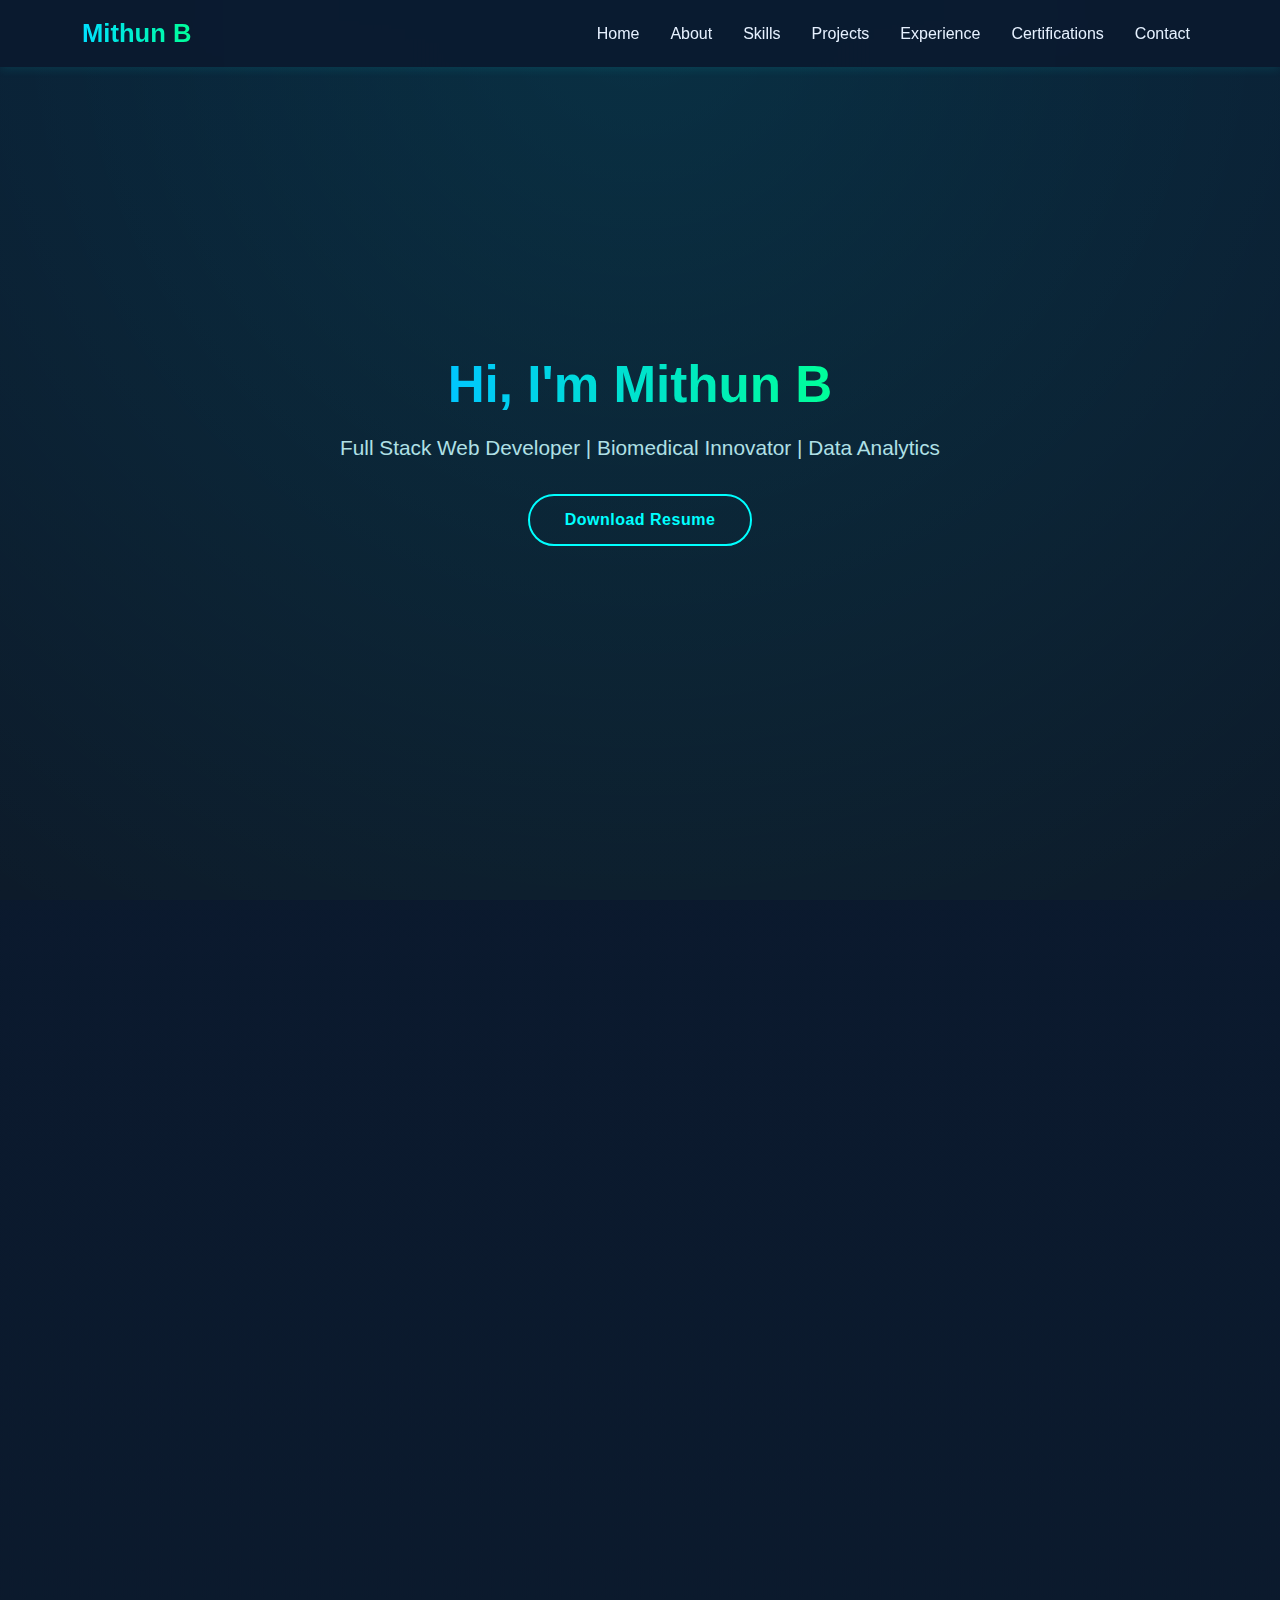
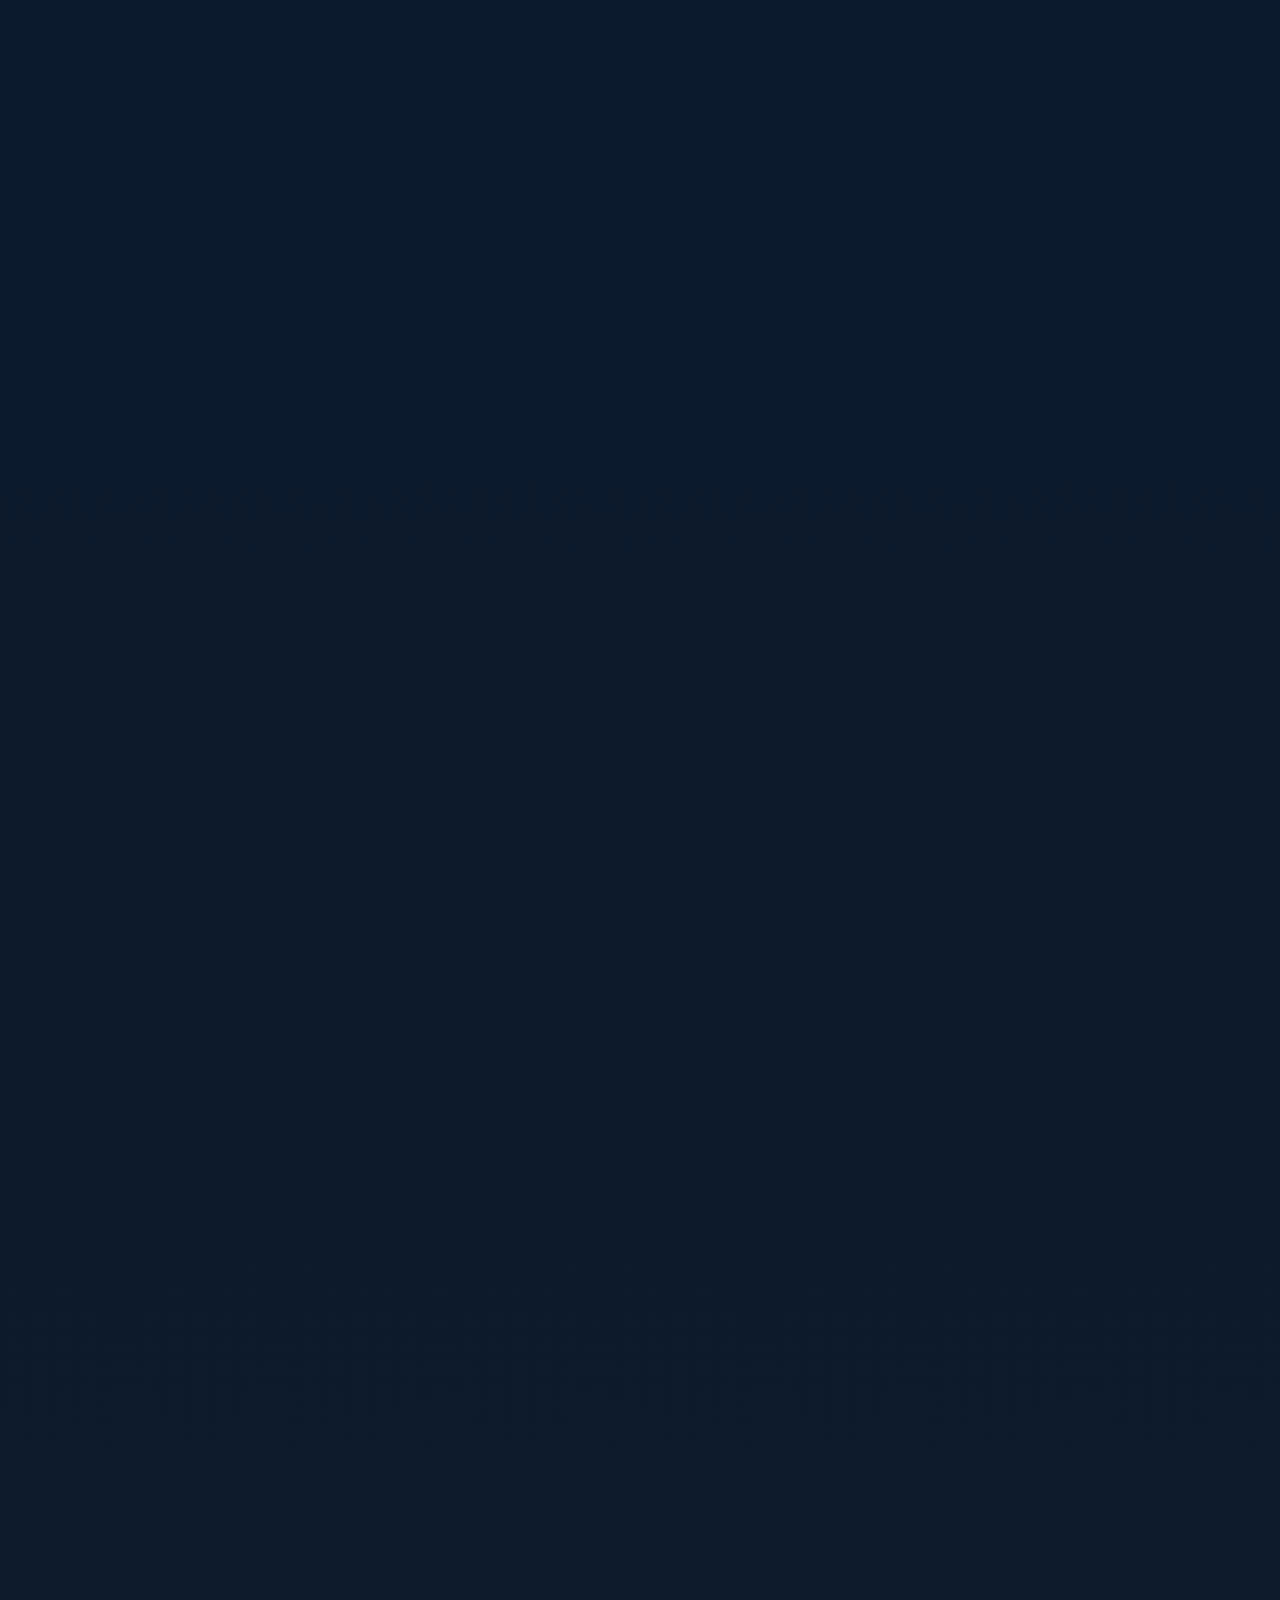
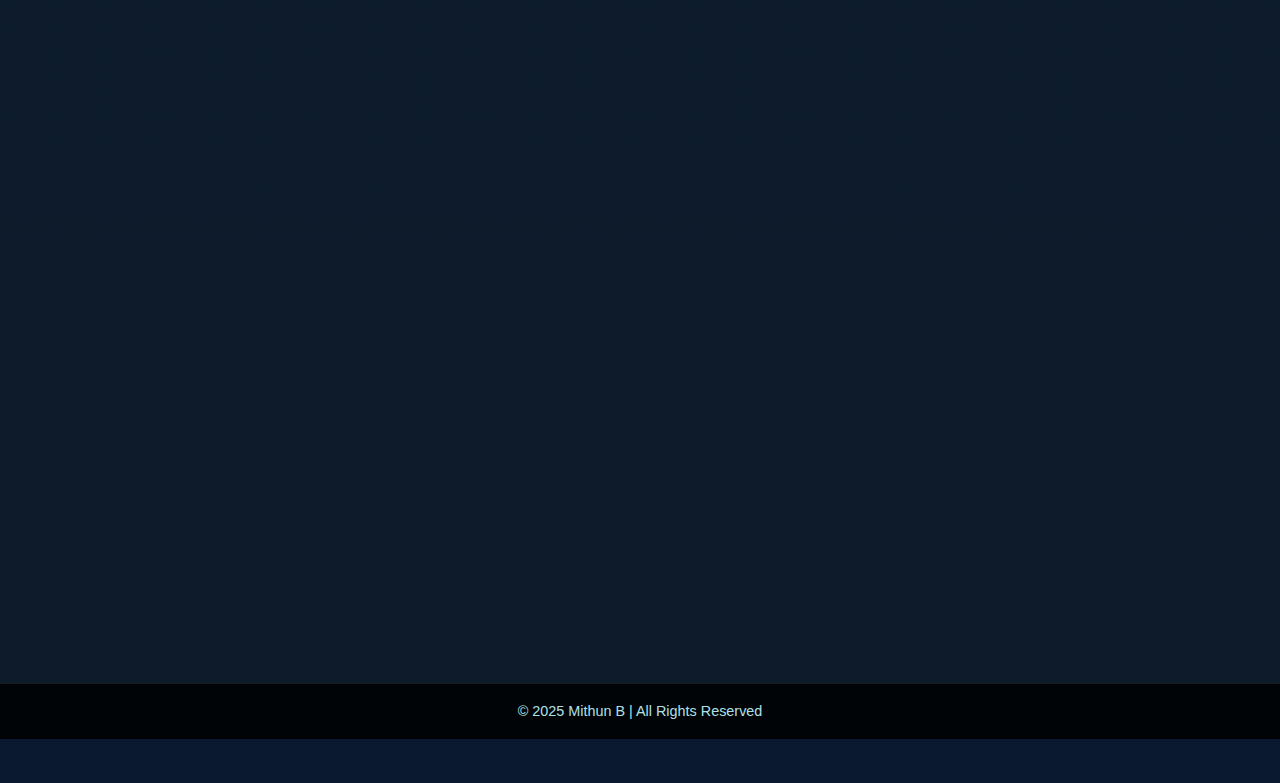
<file: index.html>
<!DOCTYPE html>
<html lang="en">
<head>
  <meta charset="UTF-8" />
  <meta name="viewport" content="width=device-width, initial-scale=1.0" />
  <title>Mithun B | Portfolio</title>

  <!-- Bootstrap CSS -->
  <link href="https://cdn.jsdelivr.net/npm/bootstrap@5.3.2/dist/css/bootstrap.min.css" rel="stylesheet" />

  <!-- AOS Animation Library -->
  <link href="https://cdn.jsdelivr.net/npm/aos@2.3.4/dist/aos.css" rel="stylesheet" />

  <!-- Font Awesome Icons -->
  <link href="https://cdnjs.cloudflare.com/ajax/libs/font-awesome/6.5.0/css/all.min.css" rel="stylesheet" />

  <!-- Custom External CSS -->
  <link rel="stylesheet" href="assets/css/style.css" />
</head>

<body>

  <!-- Navbar -->
  <nav class="navbar navbar-expand-lg navbar-dark bg-dark fixed-top">
    <div class="container">
      <a class="navbar-brand fw-bold" href="#home">Mithun B</a>
      <button class="navbar-toggler" type="button" data-bs-toggle="collapse" data-bs-target="#navbarNav">
        <span class="navbar-toggler-icon"></span>
      </button>
      <div class="collapse navbar-collapse justify-content-end" id="navbarNav">
        <ul class="navbar-nav">
          <li class="nav-item"><a class="nav-link" href="#home">Home</a></li>
          <li class="nav-item"><a class="nav-link" href="#about">About</a></li>
          <li class="nav-item"><a class="nav-link" href="#skills">Skills</a></li>
          <li class="nav-item"><a class="nav-link" href="#portfolio">Projects</a></li>
          <li class="nav-item"><a class="nav-link" href="#experience">Experience</a></li>
          <li class="nav-item"><a class="nav-link" href="#certifications">Certifications</a></li>
          <li class="nav-item"><a class="nav-link" href="#contact">Contact</a></li>
        </ul>
      </div>
    </div>
  </nav>

  <!-- Hero Section (Removed Photo) -->
  <section class="hero text-center" id="home" data-aos="fade-up">
    <h1>Hi, I'm <span>Mithun B</span></h1>
    <p>Full Stack Web Developer | Biomedical Innovator | Data Analytics</p>
    <a href="assets/resume/resume.pdf" class="btn hero-btn" download>Download Resume</a>
  </section>

  <!-- About Section -->
  <section class="container py-5" id="about" data-aos="fade-up">
    <h2>About Me</h2>
    <p>
      I am <strong>Mithun B</strong>, a passionate Computer Science Engineering student at K. Ramakrishnan College of Engineering.
      I am skilled in full stack web development and have built several real-world academic and data-driven projects.
    </p>
    <p>
      I have strong technical knowledge in frontend and backend development with experience in building dynamic websites and predictive systems.
      I’ve also explored cloud computing, IoT, and AI-based applications.
    </p>
    <p>
      I am a certified N5-level Japanese learner and continuously improving my communication and programming skills.
    </p>
    <p>
      My goal is to become a skilled software developer by combining modern web technologies with smart innovations.
    </p>
    <p>
      I am also a creative problem solver, having participated in multiple 24-hour hackathons, including Shri Ramakrishna College and VIT Chennai.
      My patented project, <strong>CardiNail</strong>, demonstrates my ability to combine biomedical innovation with AI solutions for early disease detection.
    </p>
  </section>

  <!-- Skills Section -->
  <section class="container py-5" id="skills" data-aos="fade-left">
    <h2 class="text-center mb-4">Skills</h2>
    <div class="row text-center">
      <div class="col-md-4 mb-4">
        <div class="card shadow-sm p-3 border-0 skill-card">
          <i class="fab fa-html5 fa-3x text-danger mb-2"></i>
          <h5>Frontend Development</h5>
          <p>HTML, CSS, JavaScript, Bootstrap</p>
        </div>
      </div>
      <div class="col-md-4 mb-4">
        <div class="card shadow-sm p-3 border-0 skill-card">
          <i class="fas fa-server fa-3x text-success mb-2"></i>
          <h5>Backend Development</h5>
          <p>PHP, MySQL</p>
        </div>
      </div>
      <div class="col-md-4 mb-4">
        <div class="card shadow-sm p-3 border-0 skill-card">
          <i class="fas fa-desktop fa-3x text-primary mb-2"></i>
          <h5>Desktop Applications</h5>
          <p>Java Swing</p>
        </div>
      </div>
      <div class="col-md-4 mb-4">
        <div class="card shadow-sm p-3 border-0 skill-card">
          <i class="fas fa-layer-group fa-3x text-warning mb-2"></i>
          <h5>Full Stack Development</h5>
          <p>Node.js (Basics), API Integration</p>
        </div>
      </div>
      <div class="col-md-4 mb-4">
        <div class="card shadow-sm p-3 border-0 skill-card">
          <i class="fas fa-brain fa-3x text-info mb-2"></i>
          <h5>Data Analysis & AI</h5>
          <p>Python, Pandas, Machine Learning (Basics)</p>
        </div>
      </div>
      <div class="col-md-4 mb-4">
        <div class="card shadow-sm p-3 border-0 skill-card">
          <i class="fas fa-language fa-3x text-secondary mb-2"></i>
          <h5>Languages</h5>
          <p>Japanese (JLPT N5), English</p>
        </div>
      </div>
    </div>
  </section>

  <!-- Projects Section -->
  <section class="container py-5" id="portfolio" data-aos="zoom-in">
    <h2 class="text-center mb-4">Projects</h2>
    <div class="row">
      <div class="col-md-6 mb-4">
        <div class="card shadow-sm border-success">
          <div class="card-body">
            <h5 class="card-title text-success">CardiNail (Patent Project)</h5>
            <p class="card-text">
              An AI-powered biomedical innovation for early heart disease detection through nail image analysis.
              Combines AI and healthcare technology for predictive diagnosis.
            </p>
            <p><small><em>Patent Project under Smart India Hackathon 2025</em></small></p>
          </div>
        </div>
      </div>

      <div class="col-md-6 mb-4">
        <div class="card shadow-sm border-warning">
          <div class="card-body">
            <h5 class="card-title text-warning">Pest Control System (IoT Project)</h5>
            <p class="card-text">
              IoT-based pest monitoring system using sensors to detect pest activity and analyze environmental data.
              Includes an alert mechanism and web dashboard for visualization.
            </p>
          </div>
        </div>
      </div>

      <div class="col-md-6 mb-4">
        <div class="card shadow-sm">
          <div class="card-body">
            <h5 class="card-title">Student Performance Prediction (Big Data Project)</h5>
            <p class="card-text">
              Developed a Big Data project to predict student performance using analytics and visualization tools.
            </p>
          </div>
        </div>
      </div>

      <div class="col-md-6 mb-4">
        <div class="card shadow-sm">
          <div class="card-body">
            <h5 class="card-title">House Price Prediction</h5>
            <p class="card-text">
              Machine learning project predicting house prices using Python regression models for real-world market insights.
            </p>
          </div>
        </div>
      </div>

      <div class="col-md-6 mb-4">
        <div class="card shadow-sm">
          <div class="card-body">
            <h5 class="card-title">Blogging Platform (Mini Project)</h5>
            <p class="card-text">
              A PHP-MySQL blogging website with user registration, login, and post management features.
            </p>
          </div>
        </div>
      </div>

      <div class="col-md-6 mb-4">
        <div class="card shadow-sm">
          <div class="card-body">
            <h5 class="card-title">Full Stack Web Development (Edutantra Internship)</h5>
            <p class="card-text">
              Created dynamic websites using HTML, CSS, JavaScript, and PHP during my Edutantra internship.
            </p>
          </div>
        </div>
      </div>

      <div class="col-md-12 mb-4">
        <div class="card shadow-sm border-primary">
          <div class="card-body">
            <h5 class="card-title text-primary">Train Collision Prevention System Using RF Technology</h5>
            <p class="card-text">
              Published research project using AI and IoT sensors to predict and prevent train collisions in real time.
              Enhances railway safety with deep learning and predictive analytics.
            </p>
            <p><small><em>Published Paper Project</em></small></p>
          </div>
        </div>
      </div>
    </div>
  </section>

  <!-- Experience Section -->
  <section class="container py-5" id="experience" data-aos="fade-right">
    <h2 class="text-center mb-4">Experience & Hackathons</h2>
    <ul class="list-unstyled text-center">
      <li><strong>Edutantra Technologies:</strong> Full Stack Web Development Intern</li>
      <li><strong>Hackathons:</strong> Participated in multiple 24-hour AI and Web hackathons</li>
    </ul>
  </section>

  <!-- Certifications Section -->
  <section class="container py-5 text-center" id="certifications" data-aos="fade-up">
    <h2 class="text-center mb-4">Certifications</h2>
    <div class="row justify-content-center">
      <div class="col-md-4 mb-4">
        <div class="cert-card">
          <i class="fas fa-code"></i>
          <h5>Edutantra</h5>
          <p>Full Stack Web Development</p>
        </div>
      </div>
      <div class="col-md-4 mb-4">
        <div class="cert-card">
          <i class="fas fa-database"></i>
          <h5>GUVI</h5>
          <p>Big Data Engineering Basics</p>
        </div>
      </div>
      <div class="col-md-4 mb-4">
        <div class="cert-card">
          <i class="fas fa-language"></i>
          <h5>JLPT</h5>
          <p>Japanese Language Proficiency (N5 Level)</p>
        </div>
      </div>
      <div class="col-md-6 mb-4">
        <div class="cert-card">
          <i class="fas fa-cloud"></i>
          <h5>NPTEL</h5>
          <p>Cloud Computing</p>
        </div>
      </div>
      <div class="col-md-6 mb-4">
        <div class="cert-card">
          <i class="fas fa-microchip"></i>
          <h5>NPTEL</h5>
          <p>Internet of Things (IoT)</p>
        </div>
      </div>
    </div>
  </section>

  <!-- Contact Section -->
  <section class="container py-5 text-center" id="contact" data-aos="fade-up">
    <h2 class="text-center mb-4">Contact Me</h2>
    <div class="contact-info mx-auto" style="max-width: 600px;">
      <p><i class="fas fa-envelope me-2 text-info"></i>
        <strong>Email:</strong>
        <a href="mailto:mmithun3270@gmail.com">mmithun3270@gmail.com</a>
      </p>
      <p><i class="fab fa-linkedin me-2 text-primary"></i>
        <strong>LinkedIn:</strong>
        <a href="https://linkedin.com/in/mithun-b-3513432a4" target="_blank">linkedin.com/in/mithunb</a>
      </p>
      <p><i class="fab fa-github me-2 text-light"></i>
        <strong>GitHub:</strong>
        <a href="https://github.com/Mithun3270" target="_blank">github.com/mithunb</a>
      </p>
    </div>
  </section>

  <!-- Footer -->
  <footer class="text-center py-3">
    &copy; 2025 Mithun B | All Rights Reserved
  </footer>

  <!-- Scripts -->
  <script src="https://cdn.jsdelivr.net/npm/bootstrap@5.3.2/dist/js/bootstrap.bundle.min.js"></script>
  <script src="https://cdn.jsdelivr.net/npm/aos@2.3.4/dist/aos.js"></script>
  <script>
    AOS.init({
      duration: 1000,
      easing: 'ease-in-out',
      once: false,
      mirror: true
    });
  </script>
</body>
</html>
</file>
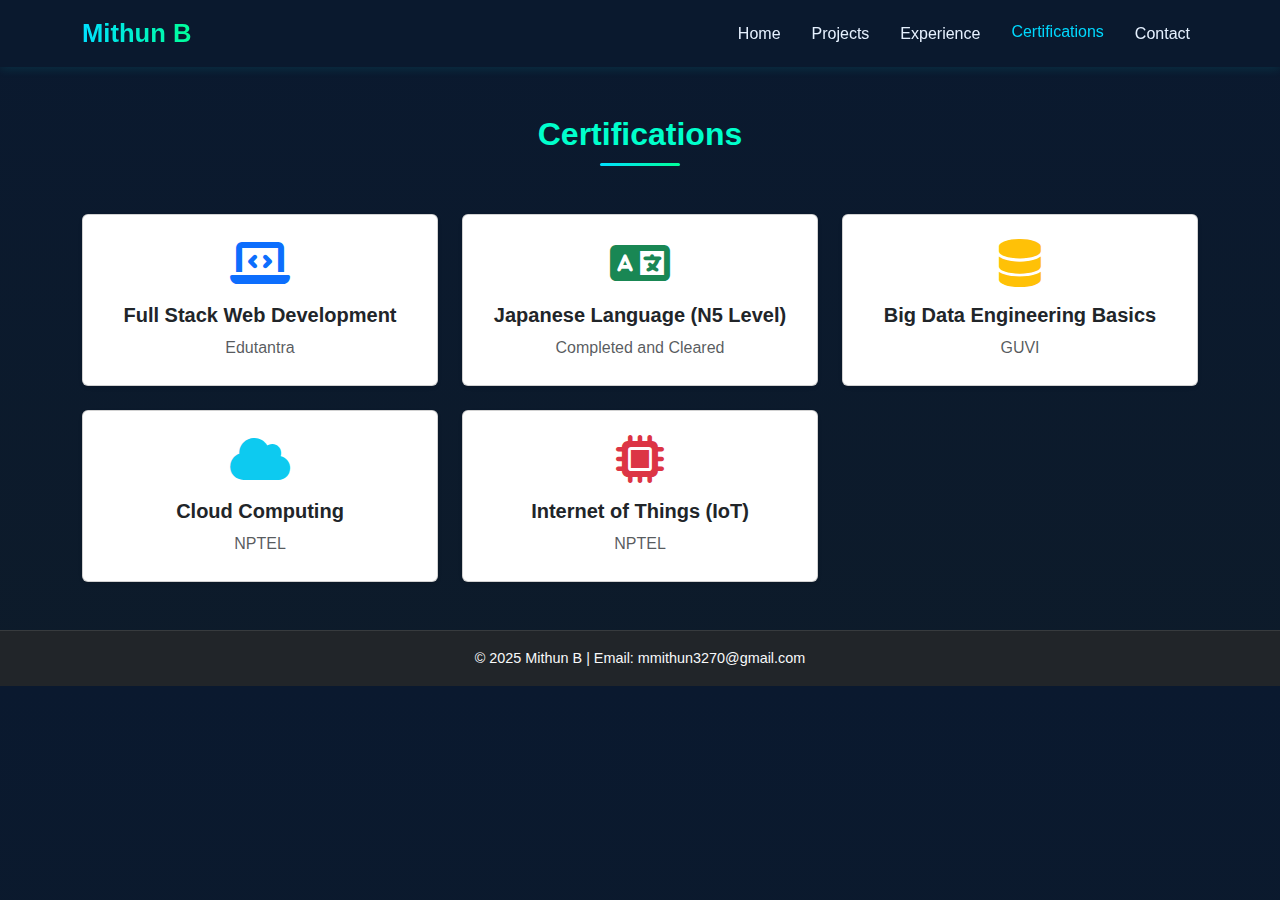
<file: certifications.html>
<!DOCTYPE html>
<html lang="en">
<head>
  <meta charset="UTF-8">
  <meta name="viewport" content="width=device-width, initial-scale=1.0">
  <title>Certifications - Mithun B</title>
  <link href="https://cdn.jsdelivr.net/npm/bootstrap@5.3.2/dist/css/bootstrap.min.css" rel="stylesheet">
  <link href="https://cdnjs.cloudflare.com/ajax/libs/font-awesome/6.5.0/css/all.min.css" rel="stylesheet">
  <link rel="stylesheet" href="assets/css/style.css">
</head>
<body>
  <!-- Navbar -->
  <nav class="navbar navbar-expand-lg navbar-dark bg-gradient">
    <div class="container">
      <a class="navbar-brand" href="index.html">Mithun B</a>
      <button class="navbar-toggler" type="button" data-bs-toggle="collapse" data-bs-target="#navbarNav">
        <span class="navbar-toggler-icon"></span>
      </button>
      <div class="collapse navbar-collapse" id="navbarNav">
        <ul class="navbar-nav ms-auto">
          <li class="nav-item"><a class="nav-link" href="index.html">Home</a></li>
          <li class="nav-item"><a class="nav-link" href="projects.html">Projects</a></li>
          <li class="nav-item"><a class="nav-link" href="experience.html">Experience</a></li>
          <li class="nav-item"><a class="nav-link active" href="certifications.html">Certifications</a></li>
          <li class="nav-item"><a class="nav-link" href="contact.html">Contact</a></li>
        </ul>
      </div>
    </div>
  </nav>

  <!-- Certifications Section -->
  <section class="container py-5">
    <h2 class="text-center mb-5">Certifications</h2>

    <div class="row g-4">
      <div class="col-md-6 col-lg-4">
        <div class="card text-center p-4 shadow-sm h-100">
          <i class="fa-solid fa-laptop-code fa-3x text-primary mb-3"></i>
          <h5 class="fw-bold">Full Stack Web Development</h5>
          <p class="text-muted mb-0">Edutantra</p>
        </div>
      </div>

      <div class="col-md-6 col-lg-4">
        <div class="card text-center p-4 shadow-sm h-100">
          <i class="fa-solid fa-language fa-3x text-success mb-3"></i>
          <h5 class="fw-bold">Japanese Language (N5 Level)</h5>
          <p class="text-muted mb-0">Completed and Cleared</p>
        </div>
      </div>

      <div class="col-md-6 col-lg-4">
        <div class="card text-center p-4 shadow-sm h-100">
          <i class="fa-solid fa-database fa-3x text-warning mb-3"></i>
          <h5 class="fw-bold">Big Data Engineering Basics</h5>
          <p class="text-muted mb-0">GUVI</p>
        </div>
      </div>

      <div class="col-md-6 col-lg-4">
        <div class="card text-center p-4 shadow-sm h-100">
          <i class="fa-solid fa-cloud fa-3x text-info mb-3"></i>
          <h5 class="fw-bold">Cloud Computing</h5>
          <p class="text-muted mb-0">NPTEL</p>
        </div>
      </div>

      <div class="col-md-6 col-lg-4">
        <div class="card text-center p-4 shadow-sm h-100">
          <i class="fa-solid fa-microchip fa-3x text-danger mb-3"></i>
          <h5 class="fw-bold">Internet of Things (IoT)</h5>
          <p class="text-muted mb-0">NPTEL</p>
        </div>
      </div>
    </div>
  </section>

  <!-- Footer -->
  <footer class="text-center py-3 bg-dark text-light">
    <p class="mb-0">
      © 2025 Mithun B | Email:
      <a href="mailto:mmithun3270@gmail.com" class="text-light">mmithun3270@gmail.com</a>
    </p>
  </footer>

  <script src="https://cdn.jsdelivr.net/npm/bootstrap@5.3.2/dist/js/bootstrap.bundle.min.js"></script>
</body>
</html>
</file>
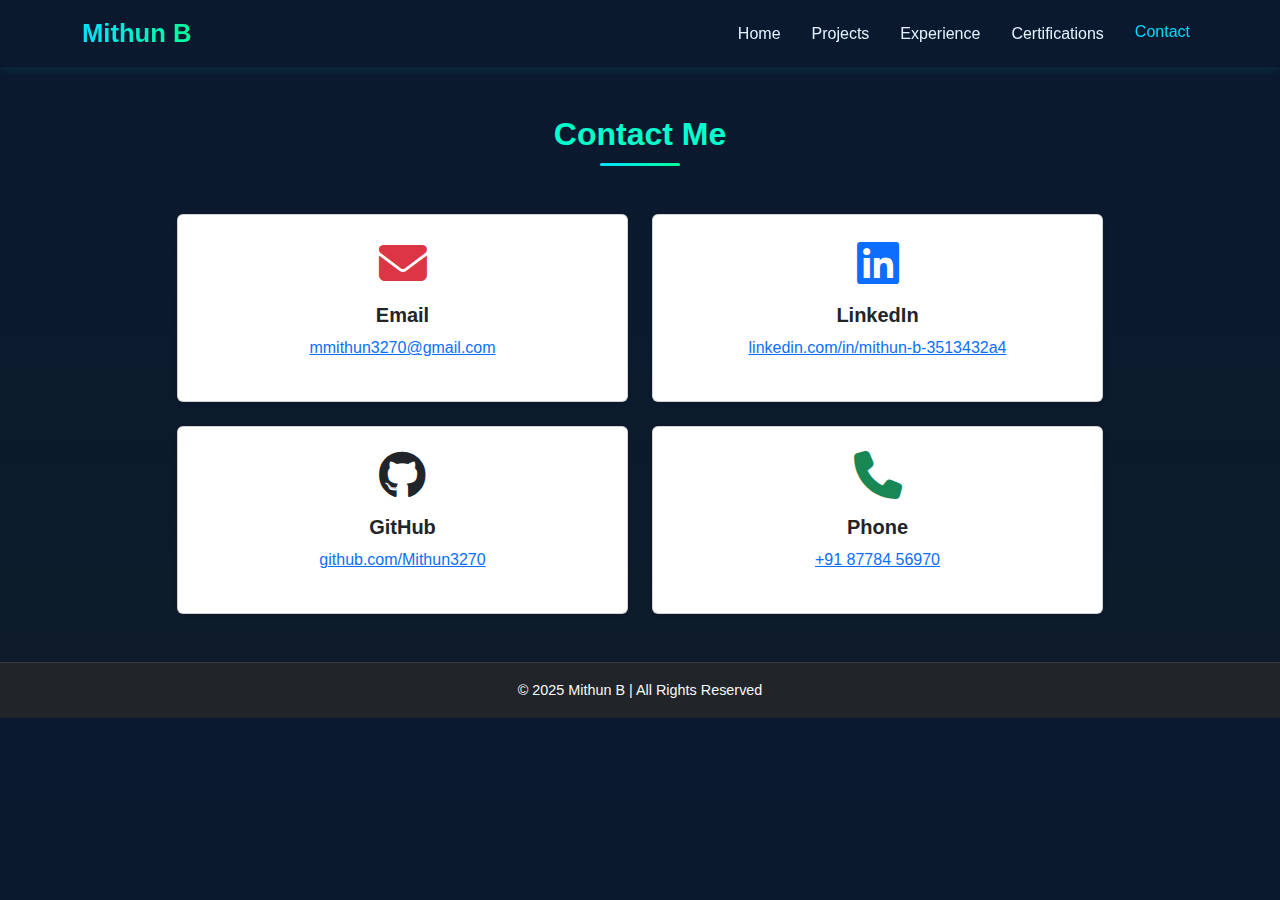
<file: contact.html>
<!DOCTYPE html>
<html lang="en">
<head>
  <meta charset="UTF-8">
  <meta name="viewport" content="width=device-width, initial-scale=1.0">
  <title>Contact - Mithun B</title>
  <link href="https://cdn.jsdelivr.net/npm/bootstrap@5.3.2/dist/css/bootstrap.min.css" rel="stylesheet">
  <link href="https://cdnjs.cloudflare.com/ajax/libs/font-awesome/6.5.0/css/all.min.css" rel="stylesheet">
  <link rel="stylesheet" href="assets/css/style.css">
</head>
<body>
  <!-- Navbar -->
  <nav class="navbar navbar-expand-lg navbar-dark bg-gradient">
    <div class="container">
      <a class="navbar-brand" href="index.html">Mithun B</a>
      <button class="navbar-toggler" type="button" data-bs-toggle="collapse" data-bs-target="#navbarNav">
        <span class="navbar-toggler-icon"></span>
      </button>
      <div class="collapse navbar-collapse" id="navbarNav">
        <ul class="navbar-nav ms-auto">
          <li class="nav-item"><a class="nav-link" href="index.html">Home</a></li>
          <li class="nav-item"><a class="nav-link" href="projects.html">Projects</a></li>
          <li class="nav-item"><a class="nav-link" href="experience.html">Experience</a></li>
          <li class="nav-item"><a class="nav-link" href="certifications.html">Certifications</a></li>
          <li class="nav-item"><a class="nav-link active" href="contact.html">Contact</a></li>
        </ul>
      </div>
    </div>
  </nav>

  <!-- Contact Section -->
  <section class="container py-5">
    <h2 class="text-center mb-5">Contact Me</h2>

    <div class="row justify-content-center g-4">
      <div class="col-md-5">
        <div class="card text-center p-4 shadow-sm h-100">
          <i class="fa-solid fa-envelope fa-3x text-danger mb-3"></i>
          <h5 class="fw-bold">Email</h5>
          <p><a href="mailto:mmithun3270@gmail.com">mmithun3270@gmail.com</a></p>
        </div>
      </div>

      <div class="col-md-5">
        <div class="card text-center p-4 shadow-sm h-100">
          <i class="fa-brands fa-linkedin fa-3x text-primary mb-3"></i>
          <h5 class="fw-bold">LinkedIn</h5>
          <p><a href="http://linkedin.com/in/mithun-b-3513432a4" target="_blank">linkedin.com/in/mithun-b-3513432a4</a></p>
        </div>
      </div>

      <div class="col-md-5">
        <div class="card text-center p-4 shadow-sm h-100">
          <i class="fa-brands fa-github fa-3x text-dark mb-3"></i>
          <h5 class="fw-bold">GitHub</h5>
          <p><a href="https://github.com/Mithun3270" target="_blank">github.com/Mithun3270</a></p>
        </div>
      </div>

      <div class="col-md-5">
        <div class="card text-center p-4 shadow-sm h-100">
          <i class="fa-solid fa-phone fa-3x text-success mb-3"></i>
          <h5 class="fw-bold">Phone</h5>
          <p><a href="tel:+918778456970">+91 87784 56970</a></p>
        </div>
      </div>
    </div>
  </section>

  <!-- Footer -->
  <footer class="text-center py-3 bg-dark text-light">
    <p class="mb-0">© 2025 Mithun B | All Rights Reserved</p>
  </footer>

  <script src="https://cdn.jsdelivr.net/npm/bootstrap@5.3.2/dist/js/bootstrap.bundle.min.js"></script>
</body>
</html>
</file>
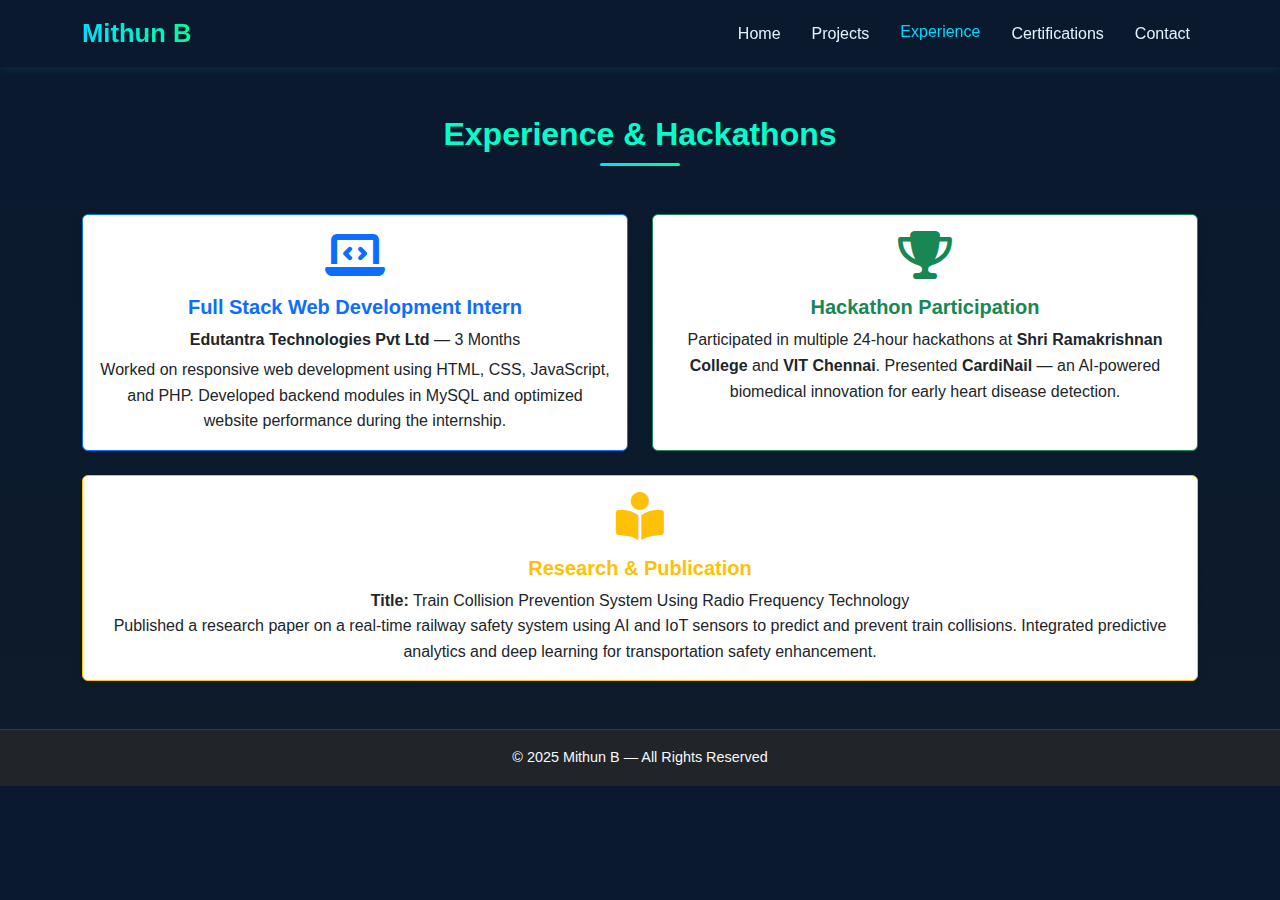
<file: experience.html>
<!DOCTYPE html>
<html lang="en">
<head>
  <meta charset="UTF-8">
  <meta name="viewport" content="width=device-width, initial-scale=1.0">
  <title>Experience - Mithun B</title>
  <link href="https://cdn.jsdelivr.net/npm/bootstrap@5.3.2/dist/css/bootstrap.min.css" rel="stylesheet">
  <link href="https://cdnjs.cloudflare.com/ajax/libs/font-awesome/6.5.0/css/all.min.css" rel="stylesheet">
  <link rel="stylesheet" href="assets/css/style.css">
</head>
<body>
  <!-- Navbar -->
  <nav class="navbar navbar-expand-lg navbar-dark bg-gradient">
    <div class="container">
      <a class="navbar-brand fw-bold" href="index.html">Mithun B</a>
      <button class="navbar-toggler" type="button" data-bs-toggle="collapse" data-bs-target="#navbarNav">
        <span class="navbar-toggler-icon"></span>
      </button>
      <div class="collapse navbar-collapse" id="navbarNav">
        <ul class="navbar-nav ms-auto">
          <li class="nav-item"><a class="nav-link" href="index.html">Home</a></li>
          <li class="nav-item"><a class="nav-link" href="projects.html">Projects</a></li>
          <li class="nav-item"><a class="nav-link active" href="experience.html">Experience</a></li>
          <li class="nav-item"><a class="nav-link" href="certifications.html">Certifications</a></li>
          <li class="nav-item"><a class="nav-link" href="contact.html">Contact</a></li>
        </ul>
      </div>
    </div>
  </nav>

  <!-- Experience Section -->
  <section class="container py-5">
    <h2 class="text-center mb-5 fw-bold">Experience & Hackathons</h2>

    <div class="row g-4">

      <!-- Edutantra Internship -->
      <div class="col-md-6">
        <div class="card text-center shadow-sm border-primary h-100">
          <div class="card-body">
            <i class="fa-solid fa-laptop-code fa-3x text-primary mb-3"></i>
            <h5 class="card-title fw-bold text-primary">Full Stack Web Development Intern</h5>
            <p class="card-text mb-1"><strong>Edutantra Technologies Pvt Ltd</strong> — 3 Months</p>
            <p class="card-text">
              Worked on responsive web development using HTML, CSS, JavaScript, and PHP.
              Developed backend modules in MySQL and optimized website performance during the internship.
            </p>
          </div>
        </div>
      </div>

      <!-- Hackathons -->
      <div class="col-md-6">
        <div class="card text-center shadow-sm border-success h-100">
          <div class="card-body">
            <i class="fa-solid fa-trophy fa-3x text-success mb-3"></i>
            <h5 class="card-title fw-bold text-success">Hackathon Participation</h5>
            <p class="card-text">
              Participated in multiple 24-hour hackathons at <strong>Shri Ramakrishnan College</strong> and <strong>VIT Chennai</strong>.
              Presented <strong>CardiNail</strong> — an AI-powered biomedical innovation for early heart disease detection.
            </p>
          </div>
        </div>
      </div>

      <!-- Research / Publication -->
      <div class="col-md-12">
        <div class="card text-center shadow-sm border-warning h-100">
          <div class="card-body">
            <i class="fa-solid fa-book-open-reader fa-3x text-warning mb-3"></i>
            <h5 class="card-title fw-bold text-warning">Research & Publication</h5>
            <p class="card-text">
              <strong>Title:</strong> Train Collision Prevention System Using Radio Frequency Technology  
              <br>
              Published a research paper on a real-time railway safety system using AI and IoT sensors to predict and prevent train collisions.
              Integrated predictive analytics and deep learning for transportation safety enhancement.
            </p>
          </div>
        </div>
      </div>

    </div>
  </section>

  <!-- Footer -->
  <footer class="text-center py-3 bg-dark text-light">
    <p class="mb-0">© 2025 Mithun B — All Rights Reserved</p>
  </footer>

  <script src="https://cdn.jsdelivr.net/npm/bootstrap@5.3.2/dist/js/bootstrap.bundle.min.js"></script>
</body>
</html>
</file>
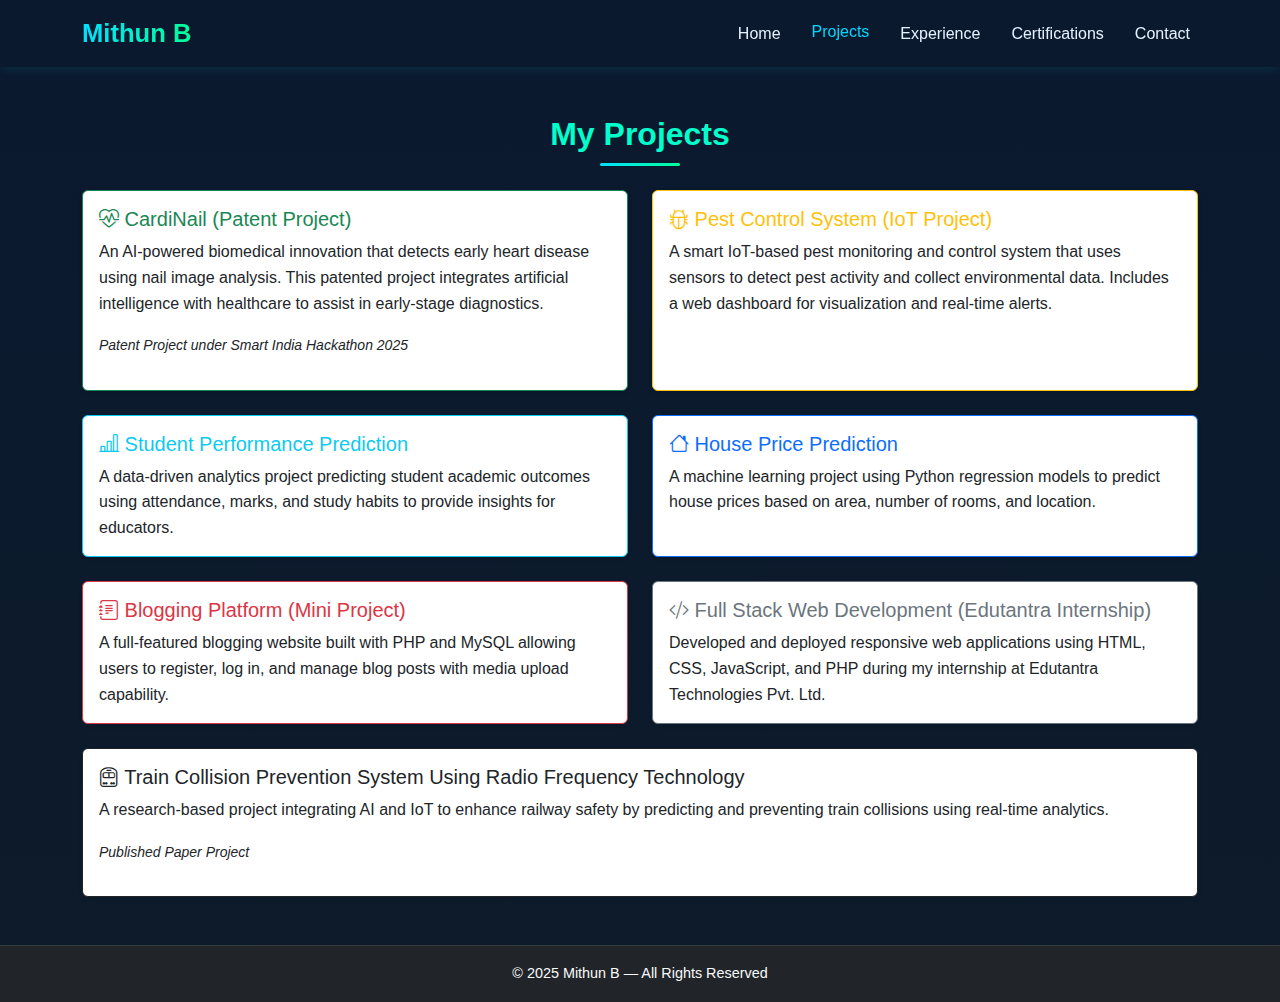
<file: projects.html>
<!DOCTYPE html>
<html lang="en">
<head>
  <meta charset="UTF-8">
  <meta name="viewport" content="width=device-width, initial-scale=1.0">
  <title>Projects - Mithun B</title>
  <link href="https://cdn.jsdelivr.net/npm/bootstrap@5.3.2/dist/css/bootstrap.min.css" rel="stylesheet">
  <link rel="stylesheet" href="https://cdn.jsdelivr.net/npm/bootstrap-icons@1.11.1/font/bootstrap-icons.css">
  <link rel="stylesheet" href="assets/css/style.css">
</head>
<body>

  <!-- Navbar -->
  <nav class="navbar navbar-expand-lg navbar-dark bg-dark">
    <div class="container">
      <a class="navbar-brand fw-bold" href="index.html">Mithun B</a>
      <button class="navbar-toggler" type="button" data-bs-toggle="collapse" data-bs-target="#navbarNav">
        <span class="navbar-toggler-icon"></span>
      </button>
      <div class="collapse navbar-collapse" id="navbarNav">
        <ul class="navbar-nav ms-auto">
          <li class="nav-item"><a class="nav-link" href="index.html">Home</a></li>
          <li class="nav-item"><a class="nav-link active" href="projects.html">Projects</a></li>
          <li class="nav-item"><a class="nav-link" href="experience.html">Experience</a></li>
          <li class="nav-item"><a class="nav-link" href="certifications.html">Certifications</a></li>
          <li class="nav-item"><a class="nav-link" href="contact.html">Contact</a></li>
        </ul>
      </div>
    </div>
  </nav>

  <!-- Projects Section -->
  <section class="container py-5">
    <h2 class="mb-4 text-center fw-bold">My Projects</h2>
    <div class="row g-4">

      <!-- 1. CardiNail Project -->
      <div class="col-md-6">
        <div class="card shadow-sm h-100 border-success">
          <div class="card-body">
            <h5 class="card-title text-success">
              <i class="bi bi-heart-pulse"></i> CardiNail (Patent Project)
            </h5>
            <p class="card-text">
              An AI-powered biomedical innovation that detects early heart disease using nail image analysis.
              This patented project integrates artificial intelligence with healthcare to assist in early-stage diagnostics.
            </p>
            <p><small><em>Patent Project under Smart India Hackathon 2025</em></small></p>
          </div>
        </div>
      </div>

      <!-- 2. Pest Control System -->
      <div class="col-md-6">
        <div class="card shadow-sm h-100 border-warning">
          <div class="card-body">
            <h5 class="card-title text-warning">
              <i class="bi bi-bug"></i> Pest Control System (IoT Project)
            </h5>
            <p class="card-text">
              A smart IoT-based pest monitoring and control system that uses sensors to detect pest activity and collect environmental data.
              Includes a web dashboard for visualization and real-time alerts.
            </p>
          </div>
        </div>
      </div>

      <!-- 3. Student Performance Prediction -->
      <div class="col-md-6">
        <div class="card shadow-sm h-100 border-info">
          <div class="card-body">
            <h5 class="card-title text-info">
              <i class="bi bi-bar-chart-line"></i> Student Performance Prediction
            </h5>
            <p class="card-text">
              A data-driven analytics project predicting student academic outcomes using attendance, marks, and study habits to provide insights for educators.
            </p>
          </div>
        </div>
      </div>

      <!-- 4. House Price Prediction -->
      <div class="col-md-6">
        <div class="card shadow-sm h-100 border-primary">
          <div class="card-body">
            <h5 class="card-title text-primary">
              <i class="bi bi-house"></i> House Price Prediction
            </h5>
            <p class="card-text">
              A machine learning project using Python regression models to predict house prices based on area, number of rooms, and location.
            </p>
          </div>
        </div>
      </div>

      <!-- 5. Blogging Platform -->
      <div class="col-md-6">
        <div class="card shadow-sm h-100 border-danger">
          <div class="card-body">
            <h5 class="card-title text-danger">
              <i class="bi bi-journal-text"></i> Blogging Platform (Mini Project)
            </h5>
            <p class="card-text">
              A full-featured blogging website built with PHP and MySQL allowing users to register, log in, and manage blog posts with media upload capability.
            </p>
          </div>
        </div>
      </div>

      <!-- 6. Edutantra Internship Project -->
      <div class="col-md-6">
        <div class="card shadow-sm h-100 border-secondary">
          <div class="card-body">
            <h5 class="card-title text-secondary">
              <i class="bi bi-code-slash"></i> Full Stack Web Development (Edutantra Internship)
            </h5>
            <p class="card-text">
              Developed and deployed responsive web applications using HTML, CSS, JavaScript, and PHP during my internship at Edutantra Technologies Pvt. Ltd.
            </p>
          </div>
        </div>
      </div>

      <!-- 7. Train Collision Prevention System -->
      <div class="col-md-12">
        <div class="card shadow-sm h-100 border-dark">
          <div class="card-body">
            <h5 class="card-title text-dark">
              <i class="bi bi-train-front"></i> Train Collision Prevention System Using Radio Frequency Technology
            </h5>
            <p class="card-text">
              A research-based project integrating AI and IoT to enhance railway safety by predicting and preventing train collisions using real-time analytics.
            </p>
            <p><small><em>Published Paper Project</em></small></p>
          </div>
        </div>
      </div>

    </div>
  </section>

  <!-- Footer -->
  <footer class="text-center py-3 bg-dark text-light">
    &copy; 2025 Mithun B — All Rights Reserved
  </footer>

  <script src="https://cdn.jsdelivr.net/npm/bootstrap@5.3.2/dist/js/bootstrap.bundle.min.js"></script>
</body>
</html>
</file>
<file: assets/css/style.css>
/* =====================================================
   PORTFOLIO - MITHUN B
   Neon Gradient Theme (2025 Updated)
   ===================================================== */

/* === RESET === */
* {
  margin: 0;
  padding: 0;
  box-sizing: border-box;
  scroll-behavior: smooth;
}

body {
  font-family: 'Poppins', sans-serif;
  background: linear-gradient(180deg, #0a192f 0%, #0d1b2a 100%);
  color: #e6f1ff;
  line-height: 1.6;
}

/* === NAVBAR === */
.navbar {
  background: rgba(10, 25, 47, 0.9) !important;
  backdrop-filter: blur(8px);
  box-shadow: 0 2px 10px rgba(0, 255, 255, 0.1);
}

.navbar-brand {
  font-weight: 700;
  font-size: 1.6rem;
  background: linear-gradient(90deg, #00e0ff, #00ff99);
  -webkit-background-clip: text;
  -webkit-text-fill-color: transparent;
}

.navbar-nav .nav-link {
  color: #e6f1ff !important;
  margin-left: 15px;
  transition: color 0.3s ease, transform 0.3s ease;
}

.navbar-nav .nav-link:hover,
.navbar-nav .nav-link.active {
  color: #00d9ff !important;
  transform: translateY(-2px);
}

/* === HERO SECTION === */
.hero {
  height: 100vh;
  display: flex;
  flex-direction: column;
  justify-content: center;
  align-items: center;
  text-align: center;
  background: radial-gradient(circle at top, rgba(0, 255, 255, 0.1), transparent),
              linear-gradient(180deg, #0a192f 0%, #0d1b2a 100%);
  position: relative;
}

.hero h1 {
  font-size: 3.2rem;
  font-weight: 700;
  margin-bottom: 15px;
  background: linear-gradient(90deg, #00c6ff, #00ff99);
  -webkit-background-clip: text;
  -webkit-text-fill-color: transparent;
  animation: text-glow 3s infinite alternate;
}

.hero span {
  color: #00ffff;
}

.hero p {
  font-size: 1.3rem;
  color: #b0e0e6;
  margin-bottom: 30px;
}

/* === GLOWING DOWNLOAD RESUME BUTTON === */
.hero .btn.hero-btn {
  position: relative;
  background: transparent;
  color: #00ffff;
  border: 2px solid #00ffff;
  padding: 12px 35px;
  border-radius: 50px;
  text-decoration: none;
  font-weight: 600;
  letter-spacing: 0.5px;
  transition: 0.4s ease;
  overflow: hidden;
  z-index: 1;
}

/* Glowing neon border and pulse */
.hero .btn.hero-btn::before {
  content: "";
  position: absolute;
  top: -2px;
  left: -2px;
  width: calc(100% + 4px);
  height: calc(100% + 4px);
  background: linear-gradient(90deg, #00ffff, #00ff99, #00ffff);
  border-radius: 50px;
  z-index: -1;
  filter: blur(8px);
  opacity: 0;
  transition: opacity 0.4s ease;
}

.hero .btn.hero-btn:hover::before {
  opacity: 1;
  animation: neon-flow 1.5s linear infinite;
}

.hero .btn.hero-btn:hover {
  color: #000;
  background: #00ffff;
  box-shadow: 0 0 25px #00ffff;
  transform: translateY(-3px);
}

@keyframes neon-flow {
  0% {
    background-position: 0% 50%;
  }
  100% {
    background-position: 100% 50%;
  }
}

/* === ABOUT SECTION === */
#about {
  color: #cfe8ff;
  font-size: 1rem;
}

#about strong {
  color: #00ffcc;
}

/* === SKILLS SECTION === */
.skills-section {
  padding: 80px 0;
  text-align: center;
}

.skills-grid {
  display: flex;
  flex-wrap: wrap;
  justify-content: center;
  gap: 25px;
}

.skill-box {
  background: rgba(255, 255, 255, 0.05);
  border-radius: 15px;
  padding: 25px;
  width: 140px;
  height: 140px;
  display: flex;
  flex-direction: column;
  justify-content: center;
  align-items: center;
  color: #00e0ff;
  box-shadow: 0 0 20px rgba(0, 255, 255, 0.1);
  transition: transform 0.3s ease, box-shadow 0.3s ease;
}

.skill-box i {
  font-size: 2rem;
  margin-bottom: 10px;
}

.skill-box:hover {
  transform: translateY(-8px);
  box-shadow: 0 0 25px rgba(0, 255, 255, 0.4);
}

/* === CERTIFICATIONS SECTION === */
#certifications {
  padding: 80px 0;
  background: linear-gradient(180deg, #0a192f, #0d1b2a);
  color: #e6f1ff;
  text-align: center;
}

#certifications h2 {
  color: #00ffcc;
  font-weight: 700;
  margin-bottom: 40px;
  position: relative;
}

#certifications h2::after {
  content: "";
  display: block;
  width: 100px;
  height: 3px;
  background: linear-gradient(90deg, #00e0ff, #00ff99);
  margin: 10px auto 0;
  border-radius: 5px;
}

.cert-card {
  background: rgba(255, 255, 255, 0.05);
  border: 1px solid rgba(0, 255, 204, 0.15);
  border-radius: 15px;
  text-align: center;
  padding: 30px 20px;
  transition: transform 0.3s ease, box-shadow 0.3s ease;
}

.cert-card:hover {
  transform: translateY(-8px);
  box-shadow: 0 0 25px rgba(0, 255, 204, 0.3);
}

.cert-card i {
  font-size: 2.5rem;
  color: #00ffcc;
  margin-bottom: 15px;
  transition: color 0.3s ease;
}

.cert-card:hover i {
  color: #00e0ff;
}

.cert-card h5 {
  color: #00e0ff;
  font-weight: 600;
  font-size: 1.2rem;
  margin-bottom: 8px;
}

.cert-card p {
  color: #e6f1ff;
  font-size: 1rem;
  margin: 0;
}

/* Responsive */
@media (max-width: 768px) {
  .cert-card {
    padding: 25px 15px;
  }

  .cert-card i {
    font-size: 2rem;
  }
}


/* === FOOTER === */
footer {
  background: rgba(0, 0, 0, 0.85);
  text-align: center;
  padding: 15px 0;
  color: #b0e0e6;
  font-size: 0.9rem;
  border-top: 1px solid rgba(255, 255, 255, 0.1);
}

footer a {
  color: #00ffcc;
  text-decoration: none;
}

footer a:hover {
  color: #00ffff;
  text-shadow: 0 0 10px #00ffff;
}

/* === ANIMATIONS === */
@keyframes text-glow {
  0% { text-shadow: 0 0 10px #00c6ff; }
  100% { text-shadow: 0 0 25px #00ff99; }
}

@keyframes fadeInUp {
  from {
    opacity: 0;
    transform: translateY(20px);
  }
  to {
    opacity: 1;
    transform: translateY(0);
  }
}

/* === SECTION TITLES === */
h2 {
  font-weight: 700;
  text-align: center;
  color: #00ffcc;
  margin-bottom: 30px;
  position: relative;
}

h2::after {
  content: "";
  display: block;
  width: 80px;
  height: 3px;
  background: linear-gradient(90deg, #00e0ff, #00ff99);
  margin: 10px auto 0;
  border-radius: 5px;
}

/* === RESPONSIVE === */
@media (max-width: 768px) {
  .hero h1 {
    font-size: 2.2rem;
  }

  .hero p {
    font-size: 1.1rem;
  }

  .skill-box {
    width: 120px;
    height: 120px;
  }

  h2 {
    font-size: 1.6rem;
  }
}
</file>
